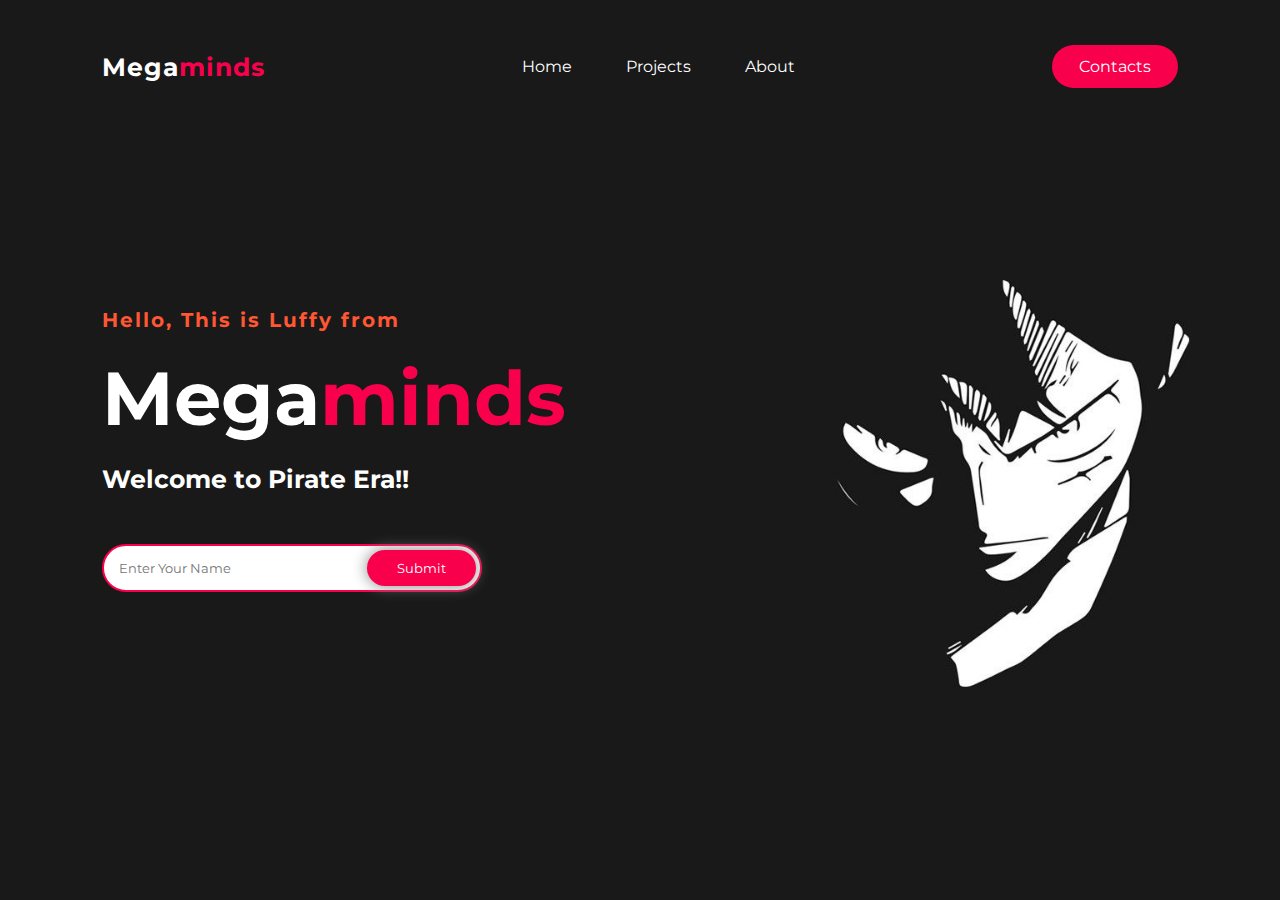
<file: index.html>
<!DOCTYPE html>
<html lang="en">
<head>
    <meta charset="UTF-8">
    <meta http-equiv="X-UA-Compatible" content="IE=edge">
    <meta name="viewport" content="width=device-width, initial-scale=1.0">
    <title>Megaminds</title>
    <link rel="stylesheet" href="style.css">
</head>
<body>
    <div class="hero">
        <nav>
            <h2 class="logo">Mega<span>minds</span></h2>
            <ul>
                <li><a href="index.html">Home</a></li>
                <li><a href="Projects.html">Projects</a></li>
                <li><a href="about.html">About</a></li>
            </ul>
            <a class="btn" href="contacts.html">Contacts</a>    
        </nav>
        <div class="content">
            <h4>Hello, This is Luffy from</h4>
            <h1>Mega<span>minds</span></h1>
            <h3>Welcome to Pirate Era!!</h3>
            <div class="username">
                <form>
                    <input type="text" name="user" id="name" placeholder="Enter Your Name">
                    <input type="submit" name="submit" value="Submit">
                </form>
            </div>
        </div>
    </div>
</body>
</html>
</file>
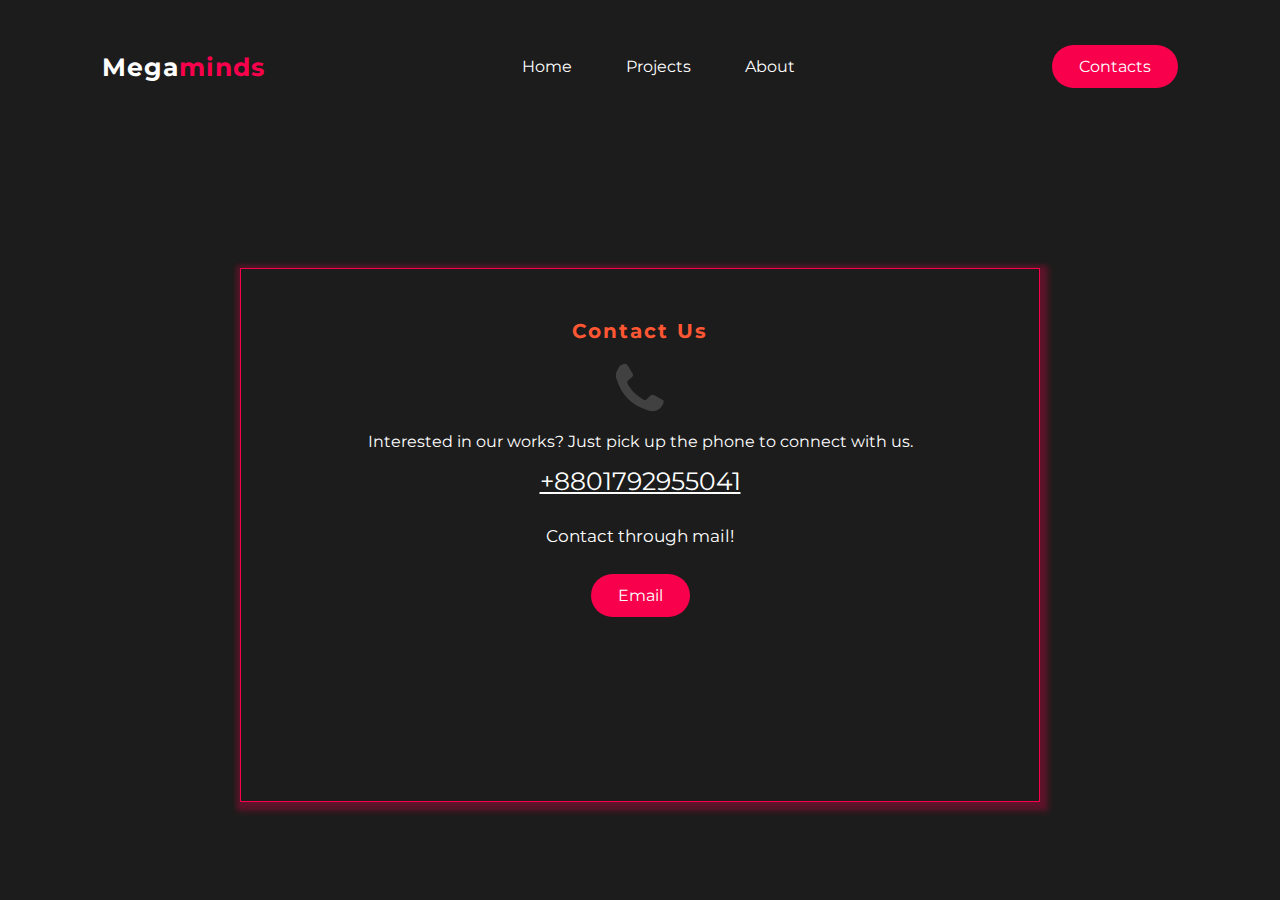
<file: contacts.html>
<!DOCTYPE html>
<html lang="en">
<head>
    <meta charset="UTF-8">
    <meta http-equiv="X-UA-Compatible" content="IE=edge">
    <meta name="viewport" content="width=device-width, initial-scale=1.0">
    <title>Megaminds</title>
    <link rel="stylesheet" href="style.css">
</head>
<body>
    <div class="pr-back">
        <nav>
            <h2 class="logo">Mega<span>minds</span></h2>
            <ul>
                <li><a href="index.html">Home</a></li>
                <li><a href="Projects.html">Projects</a></li>
                <li><a href="about.html">About</a></li>
            </ul>
            <a class="btn" href="contacts.html">Contacts</a>    
        </nav>
        <div class="card-box-section">
            <div class="card-box-wrapper">
                <div class="card1" id="thumbnail">
                    <div class="cardContent">
                        <div class="cardText">
                          <h4>Contact Us</h4>
                          
                          <img class="img-phone" src="images/phone.svg">
                          
                          <p>Interested in our works? Just pick up the phone to connect with us.</p>
                          <a href="tel:+8801792955041" class="number-text">+8801792955041</a>

                          <p class="p-space">Contact through mail!</p>
                          <a href="mailto:sium15-13645@diu.edu.bd" class="mailbtn">Email</a>
                        </div>
                    </div>
                </div>
            </div>
        </div>
        
    </div>
</body>
</html>
</file>
<file: style.css>
@import url('https://fonts.googleapis.com/css2?family=Montserrat:wght@500&display=swap');

*{
    box-sizing: border-box;
    margin: 0;
    padding: 0;
    font-family: "Montserrat", sans-serif;
}
.hero {
    height: 100vh;
    width: 100%;
    background-image: url(images/back.jpg);
    background-size: cover;
    background-position: center;
}
.pr-back{
    height: 100vh;
    width: 100%;
    background-color: #1c1c1c;
    background-size: cover;
    background-position: center;
}
nav{
    display: flex;
    align-items: center;
    justify-content: space-between;
    padding-top: 45px;
    padding-left: 8%;
    padding-right: 8%;
}
.logo{
    color: white;
    font-size: 25px;
    letter-spacing: 1px;
    cursor: pointer;
}
span{
    color: #f9004d;
}
nav ul li{
    list-style-type: none;
    display: inline-block;
    padding: 10px 25px;
}
nav ul li a{
    color: white;
    text-decoration: none;
    text-transform: capitalize;
}
nav ul li a:hover{
    color: #f9004d;
    transition: .4s;
}
.btn{
    background-color: #f9004d;
    color: white;
    text-decoration: none;
    border: 2px solid transparent;
    padding: 10px 25px;
    border-radius: 30px;
    transition: transform .4s;
}
.btn:hover{
    transform: scale(1.2);
}
.content{
    position: absolute;
    top: 50%;
    left: 8%;
    transform: translateY(-50%);
}
h1{
    color: white;
    margin: 20px 0px 20px;
    font-size: 75px;
}
h3{
    color: white;
    font-size: 25px;
    margin-bottom: 50px;
}
h4{
    color: #FF5733;
    letter-spacing: 2px;
    font-size: 20px;
}
.username form{
    width: 380px;
    max-width: 100%;
    position: relative;
}
.username form input:first-child{
    display: inline-block;
    width: 100%;
    padding: 14px 130px 14px 15px;
    border: 2px solid #f9004d;
    outline: none;
    border-radius: 30px;
}
.username form input:last-child{
    position: absolute;
    display: inline-block;
    padding: 10px 30px;
    border: none;
    outline: none;
    border-radius: 30px;
    background-color: #f9004d;
    color: white;
    box-shadow: 0px 0px #000, 0px 0px 15px #858585;
    top: 6px;
    right: 6px;
}
.card1{
    width: 100%;
    display: flex;
    flex-direction: column;
    align-items: center;
    text-align: center;
    padding: 40px 40px;
    background-color: #1c1c1c;
    border: 1px solid #f9004d;
}
.card-box-wrapper{
    top: 180px;
    position: relative;
    display: flex;
    flex-direction: row;
}
.card-box-section{
    max-width: 800px;
    margin: 0 auto;
    padding: 0 1rem;
    box-sizing: content-box;
}
#thumbnail{
    box-shadow: 1px 2px 4px 5px rgba(249,0,77,0.12), 3px 4px 6px 6px rgba(249,0,77,0.20);
}
.cardContent{
    padding: 10px;
}
.cardText{
    margin-bottom: 120px;
    color: white;
}
.img-phone{
    margin-top: 20px;
    margin-bottom: 15px;
    height: 50px;
    width: 50px;
}
.number-text{
    color: white;
    font-family: "Montserrat", sans-serif;
    font-size: 25px;
    line-height: 60px;
}
.number-text:hover{
    color: #f9004d;
    transition: .4s;
    transform: scale(1.2);
}
.mailbtn{
    background-color: #f9004d;
    color: white;
    text-decoration: none;
    border: 2px solid transparent;
    padding: 10px 25px;
    border-radius: 30px;
    transition: transform .4s;
    margin-top: 20px;
    line-height: 70px;
}
.mailbtn:hover{
    transform: scale(1.5);
}
.p-space{
    font-family: "Montserrat", sans-serif;
    font-size: 17px;
    line-height: 50px;
</file>
